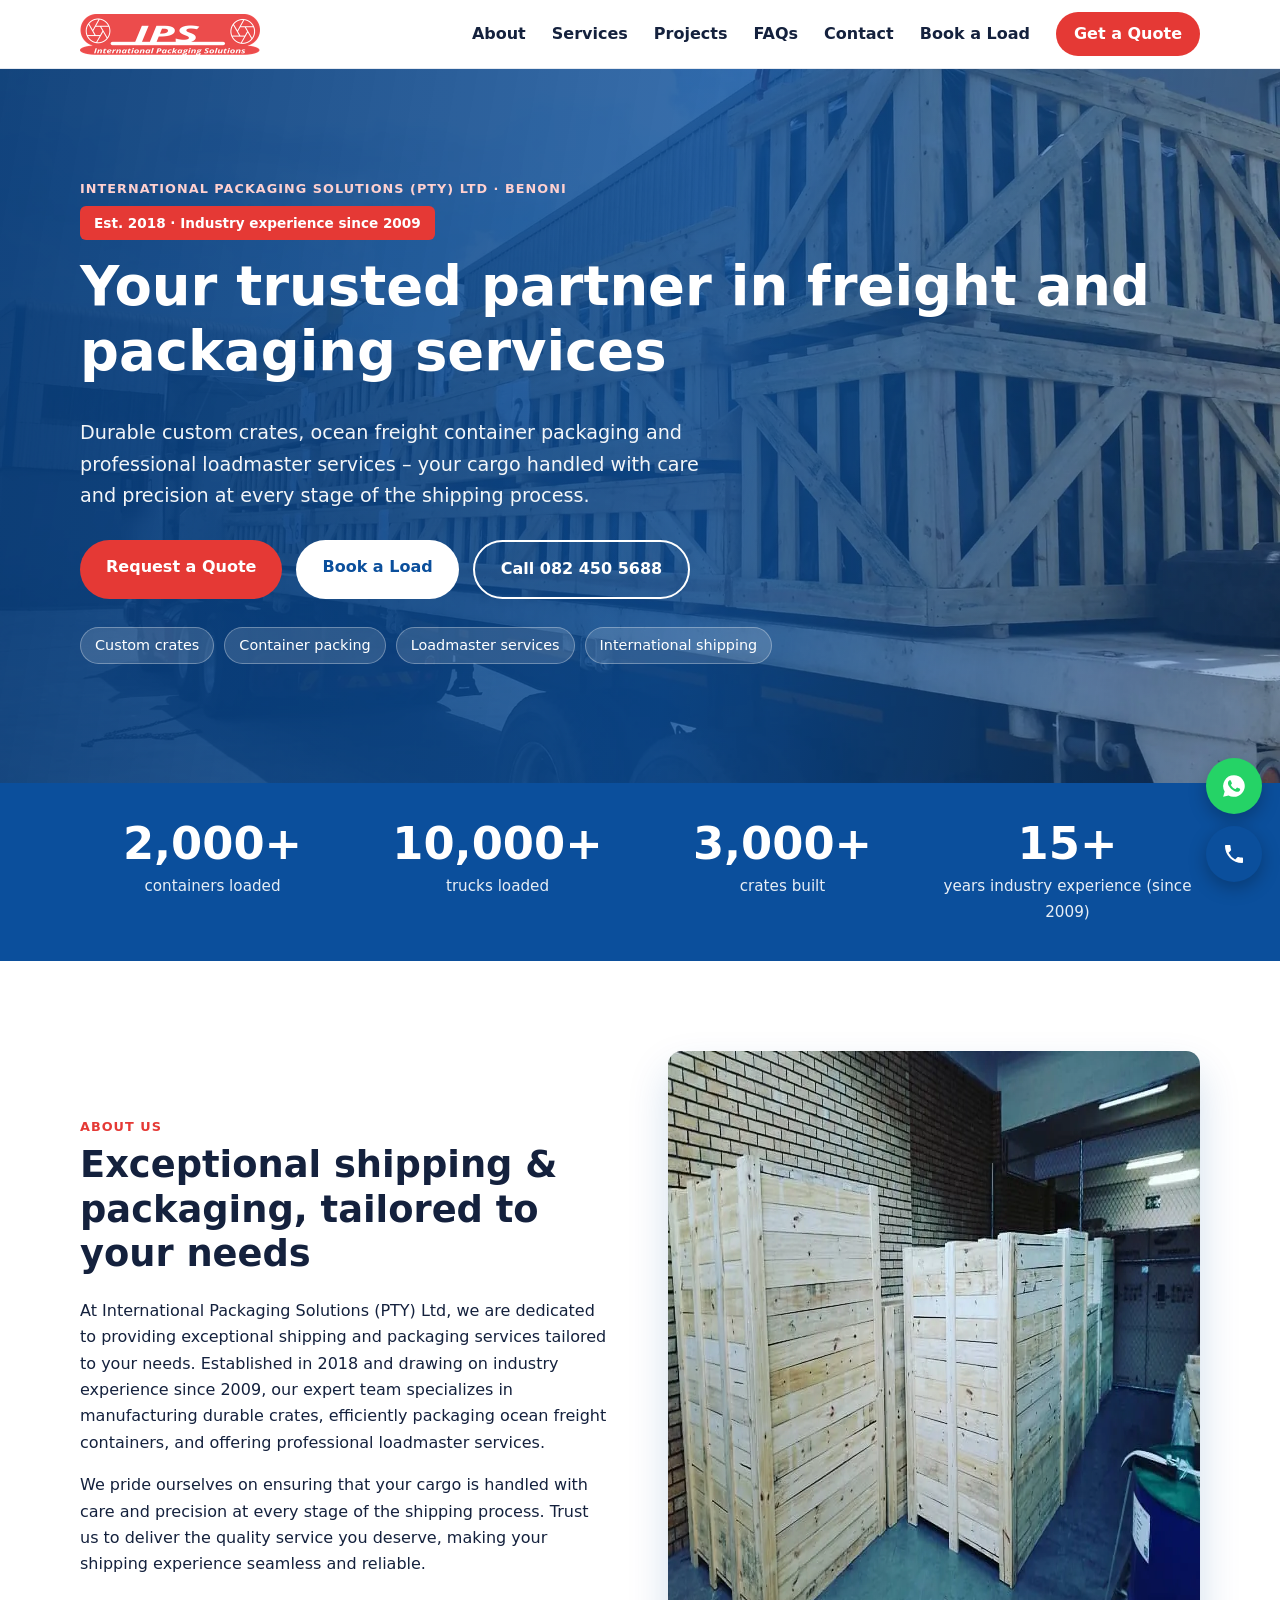
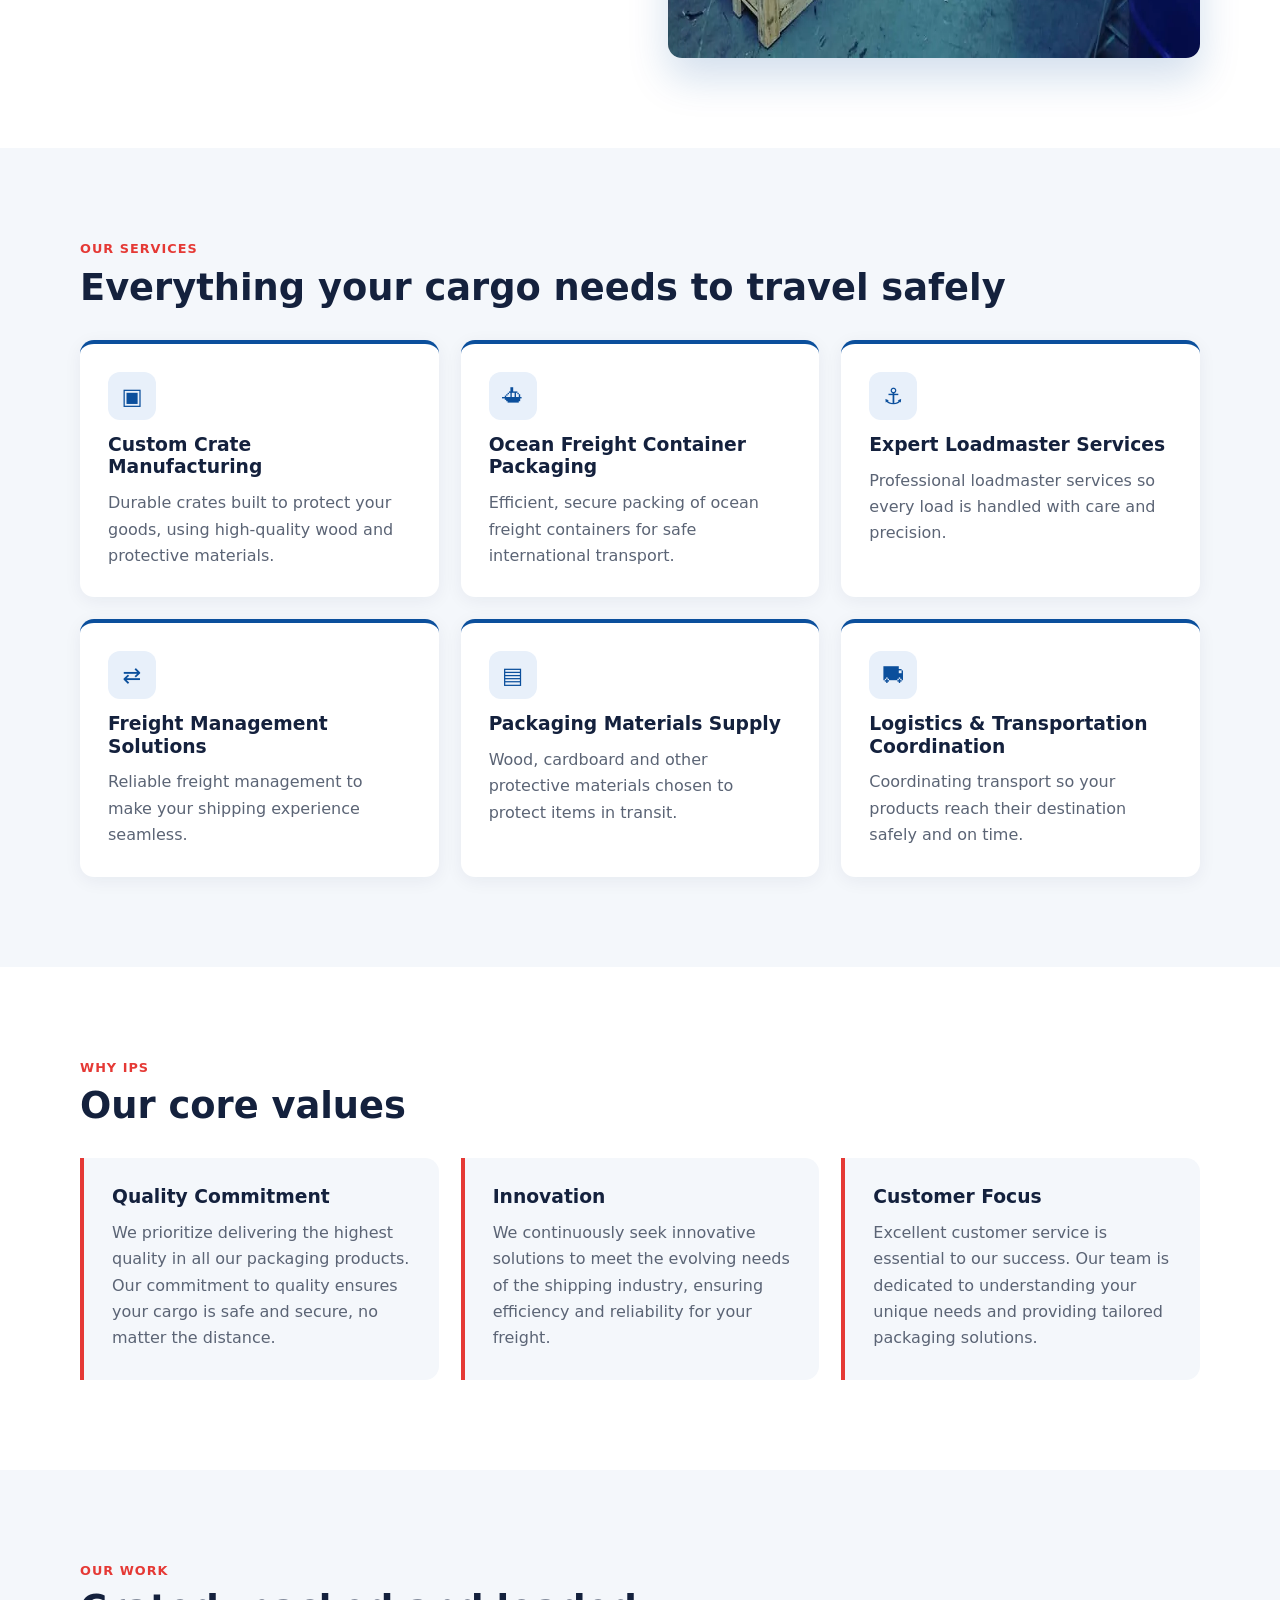
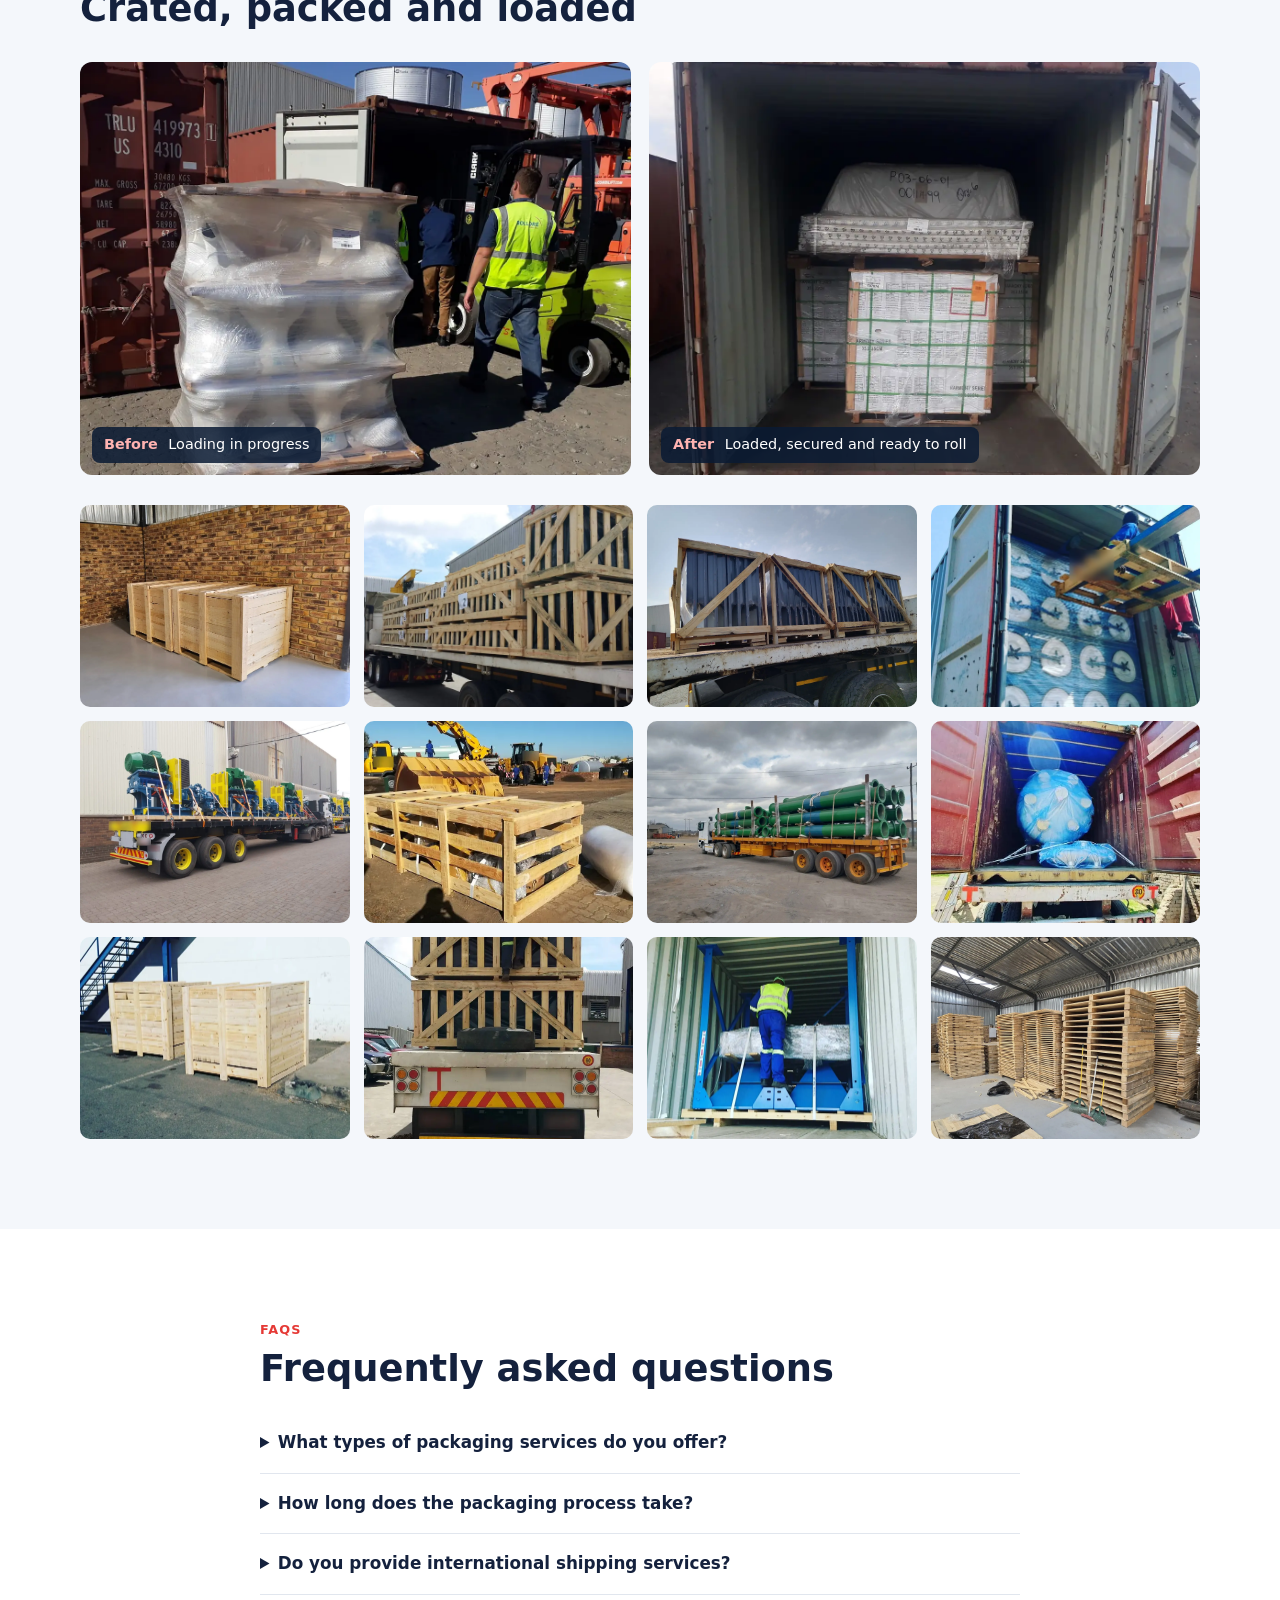
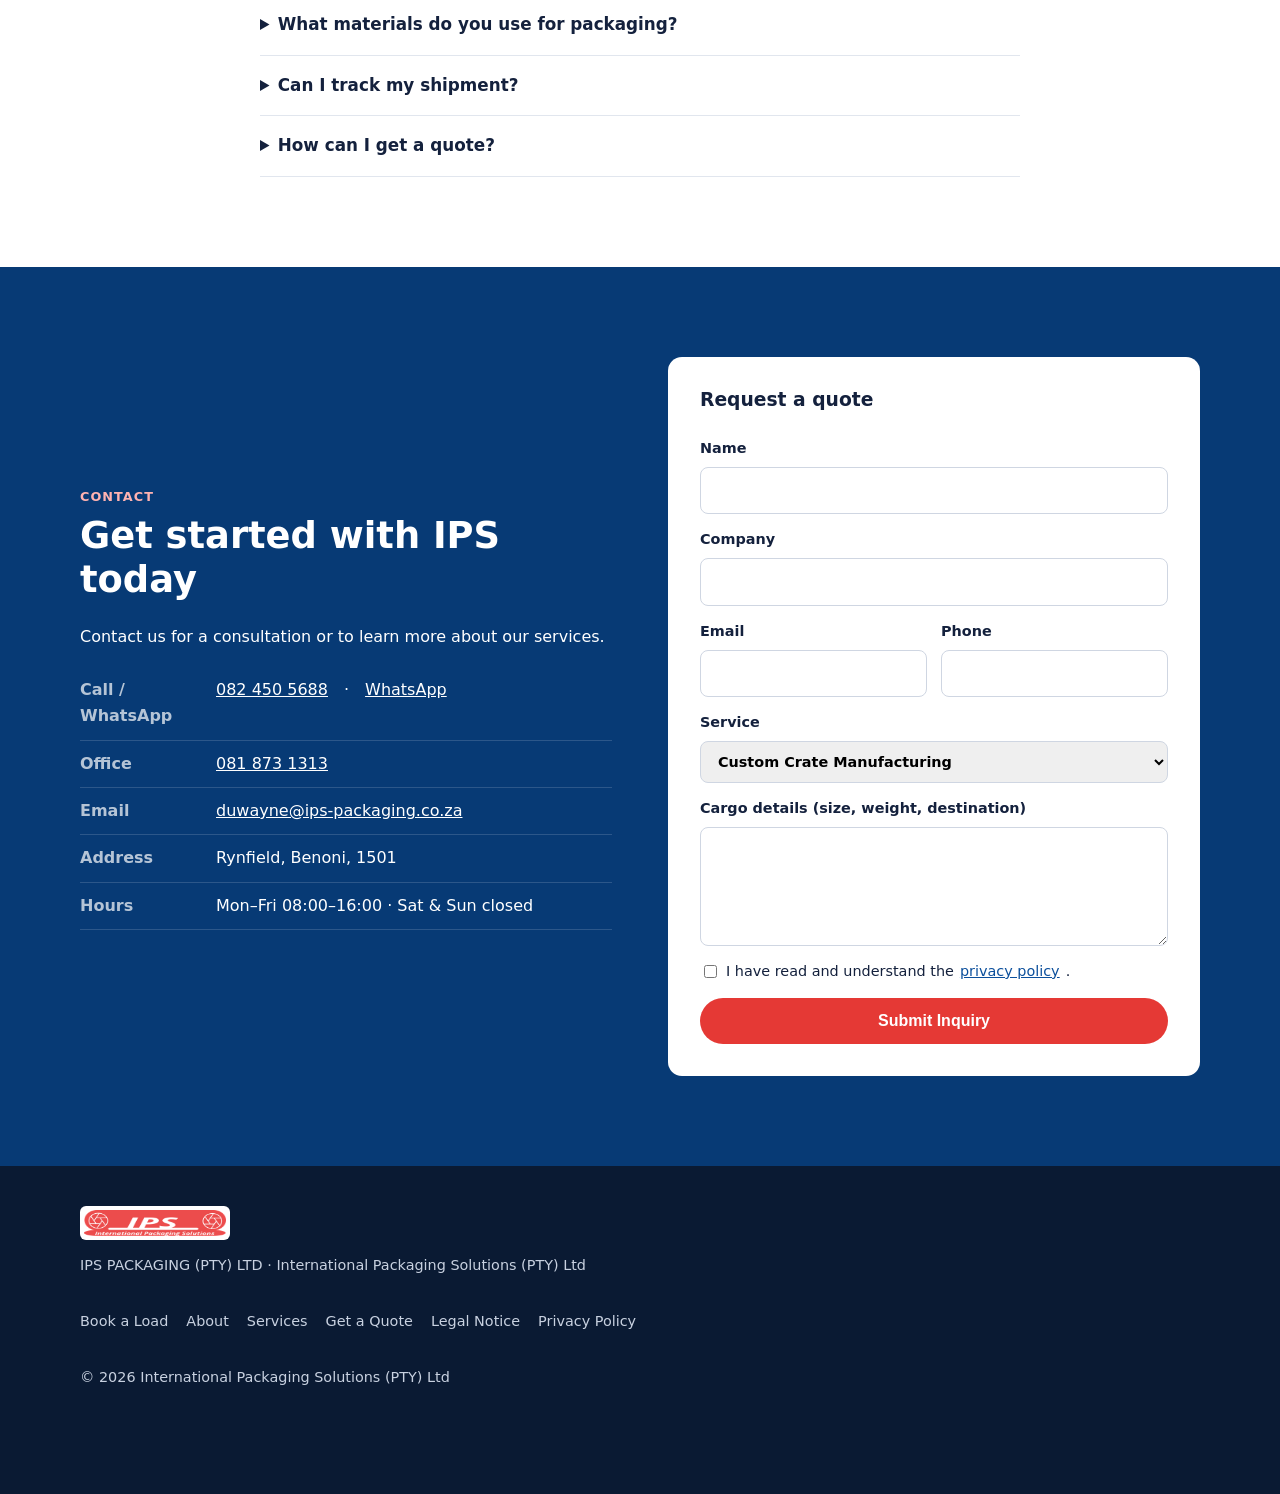
<file: index.html>
<!doctype html>
<html lang="en-ZA">
<head><meta name="robots" content="noindex,nofollow">
<meta charset="utf-8">
<meta name="viewport" content="width=device-width,initial-scale=1">
<title>IPS Packaging | Custom Crates, Container Packing &amp; Loadmaster Services – Benoni</title>
<meta name="description" content="International Packaging Solutions (PTY) Ltd, Rynfield, Benoni: custom crate manufacturing, ocean freight container packaging, expert loadmaster services, freight management and packaging materials supply.">
<link rel="canonical" href="https://www.ips-packaging.co.za/">
<meta property="og:title" content="IPS Packaging – International Packaging Solutions">
<meta property="og:description" content="Your trusted partner in freight and packaging services. Custom crates, container packing and loadmaster services.">
<meta property="og:image" content="https://www.ips-packaging.co.za/img/og-image.jpg">
<meta property="og:image:width" content="1200">
<meta property="og:image:height" content="630">
<meta property="og:type" content="website">
<meta name="theme-color" content="#0B4F9C">
<link rel="icon" href="img/favicon.ico" sizes="any">
<link rel="icon" type="image/png" sizes="32x32" href="img/favicon-32.png">
<link rel="apple-touch-icon" href="img/apple-touch-icon.png">
<link rel="stylesheet" href="styles.css">
<script type="application/ld+json">
{"@context":"https://schema.org","@type":"LocalBusiness","name":"International Packaging Solutions (PTY) Ltd","alternateName":"IPS Packaging","url":"https://www.ips-packaging.co.za","telephone":"+27824505688","foundingDate":"2018","email":"duwayne@ips-packaging.co.za","address":{"@type":"PostalAddress","addressLocality":"Rynfield, Benoni","postalCode":"1501","addressCountry":"ZA"},"openingHours":"Mo-Fr 08:00-16:00"}
</script>
</head>
<body>
<a class="skip" href="#main">Skip to main content</a>
<header class="nav" id="top">
  <div class="wrap nav-in">
    <a href="#top" class="brand"><img src="img/logo.png" alt="IPS – International Packaging Solutions" width="180" height="41"></a>
    <button class="burger" aria-label="Open menu" aria-expanded="false" aria-controls="menu"><span></span><span></span><span></span></button>
    <nav id="menu">
      <a href="#about">About</a><a href="#services">Services</a><a href="#projects">Projects</a><a href="#faq">FAQs</a><a href="#contact">Contact</a>
      <a href="booking.html">Book a Load</a>
      <a href="#quote" class="btn btn-sm">Get a Quote</a>
    </nav>
  </div>
</header>

<main id="main">
<section class="hero">
  <div class="wrap hero-in">
    <p class="eyebrow">International Packaging Solutions (PTY) Ltd · Benoni</p>
    <p class="badge">Est. 2018 · Industry experience since 2009</p>
    <h1>Your trusted partner in freight and packaging services</h1>
    <p class="lead">Durable custom crates, ocean freight container packaging and professional loadmaster services – your cargo handled with care and precision at every stage of the shipping process.</p>
    <div class="cta-row">
      <a href="#quote" class="btn">Request a Quote</a>
      <a href="booking.html" class="btn btn-white">Book a Load</a>
      <a href="tel:+27824505688" class="btn btn-ghost">Call 082 450 5688</a>
    </div>
    <ul class="chips"><li>Custom crates</li><li>Container packing</li><li>Loadmaster services</li><li>International shipping</li></ul>
  </div>
</section>

<section class="stats" aria-label="IPS in numbers: over 2,000 containers loaded, more than 10,000 trucks loaded, over 3,000 crates built, 15+ years industry experience since 2009">
  <div class="wrap stats-in">
    <div><strong><span class="count" data-to="2000">2,000</span>+</strong><span>containers loaded</span></div>
    <div><strong><span class="count" data-to="10000">10,000</span>+</strong><span>trucks loaded</span></div>
    <div><strong><span class="count" data-to="3000">3,000</span>+</strong><span>crates built</span></div>
    <div><strong><span class="count" data-to="15">15</span>+</strong><span>years industry experience (since 2009)</span></div>
  </div>
</section>

<section id="about" class="sec">
  <div class="wrap two">
    <div>
      <p class="eyebrow">About us</p>
      <h2>Exceptional shipping &amp; packaging, tailored to your needs</h2>
      <p>At International Packaging Solutions (PTY) Ltd, we are dedicated to providing exceptional shipping and packaging services tailored to your needs. Established in 2018 and drawing on industry experience since 2009, our expert team specializes in manufacturing durable crates, efficiently packaging ocean freight containers, and offering professional loadmaster services.</p>
      <p>We pride ourselves on ensuring that your cargo is handled with care and precision at every stage of the shipping process. Trust us to deliver the quality service you deserve, making your shipping experience seamless and reliable.</p>
      <!-- PLACEHOLDER: team size, certifications (e.g. ISPM 15) ONLY if real -->
    </div>
    <img class="rounded" src="img/fb-11.webp" alt="Finished IPS custom timber crates" loading="lazy" width="1080" height="607">
  </div>
</section>

<section id="services" class="sec alt">
  <div class="wrap">
    <p class="eyebrow">Our services</p>
    <h2>Everything your cargo needs to travel safely</h2>
    <div class="grid3">
      <article class="card"><span class="ic">▣</span><h3>Custom Crate Manufacturing</h3><p>Durable crates built to protect your goods, using high-quality wood and protective materials.</p></article>
      <article class="card"><span class="ic">⛴</span><h3>Ocean Freight Container Packaging</h3><p>Efficient, secure packing of ocean freight containers for safe international transport.</p></article>
      <article class="card"><span class="ic">⚓</span><h3>Expert Loadmaster Services</h3><p>Professional loadmaster services so every load is handled with care and precision.</p></article>
      <article class="card"><span class="ic">⇄</span><h3>Freight Management Solutions</h3><p>Reliable freight management to make your shipping experience seamless.</p></article>
      <article class="card"><span class="ic">▤</span><h3>Packaging Materials Supply</h3><p>Wood, cardboard and other protective materials chosen to protect items in transit.</p></article>
      <article class="card"><span class="ic">⛟</span><h3>Logistics &amp; Transportation Coordination</h3><p>Coordinating transport so your products reach their destination safely and on time.</p></article>
    </div>
    <!-- PLACEHOLDER: service descriptions condensed from site FAQ/about text; expand with real detail per service if available -->
  </div>
</section>

<section id="why" class="sec">
  <div class="wrap">
    <p class="eyebrow">Why IPS</p>
    <h2>Our core values</h2>
    <div class="grid3">
      <div class="value"><h3>Quality Commitment</h3><p>We prioritize delivering the highest quality in all our packaging products. Our commitment to quality ensures your cargo is safe and secure, no matter the distance.</p></div>
      <div class="value"><h3>Innovation</h3><p>We continuously seek innovative solutions to meet the evolving needs of the shipping industry, ensuring efficiency and reliability for your freight.</p></div>
      <div class="value"><h3>Customer Focus</h3><p>Excellent customer service is essential to our success. Our team is dedicated to understanding your unique needs and providing tailored packaging solutions.</p></div>
    </div>
    <!-- SLOT: ISPM 15 certification badge / registration number – add only once confirmed -->
  </div>
</section>

<section id="projects" class="sec alt">
  <div class="wrap">
    <p class="eyebrow">Our work</p>
    <h2>Crated, packed and loaded</h2>
    <div class="ba">
      <figure><img src="img/ad-container-07.webp" alt="Forklift loading wrapped cargo into a shipping container" loading="lazy"><figcaption><b>Before</b> Loading in progress</figcaption></figure>
      <figure><img src="img/ad-container-03.webp" alt="Crated cargo blocked and braced inside a container" loading="lazy"><figcaption><b>After</b> Loaded, secured and ready to roll</figcaption></figure>
    </div>
    <div class="gallery">
      <a href="img/fb-01.webp"><img src="img/fb-01.webp" alt="Finished custom timber crates in the IPS workshop" loading="lazy"></a>
      <a href="img/fb-18.webp"><img src="img/fb-18.webp" alt="Custom slatted crates loaded and strapped on a flatbed" loading="lazy"></a>
      <a href="img/ad-crates-01.webp"><img src="img/ad-crates-01.webp" alt="Timber A-frame crates holding steel panels on a flatbed" loading="lazy"></a>
      <a href="img/fb-14.webp"><img src="img/fb-14.webp" alt="Wrapped cargo being loaded into a shipping container" loading="lazy"></a>
      <a href="img/fb-04.webp"><img src="img/fb-04.webp" alt="Industrial pump sets lashed on a flatbed trailer" loading="lazy"></a>
      <a href="img/fb-15.webp"><img src="img/fb-15.webp" alt="Slatted export crate ready for packing in the yard" loading="lazy"></a>
      <a href="img/fb-05.webp"><img src="img/fb-05.webp" alt="Steel pipes stacked and strapped on a flatbed trailer" loading="lazy"></a>
      <a href="img/fb-07.webp"><img src="img/fb-07.webp" alt="Wrapped cargo secured inside an open container" loading="lazy"></a>
      <a href="img/fb-12.webp"><img src="img/fb-12.webp" alt="Finished timber crates ready for collection" loading="lazy"></a>
      <a href="img/fb-19.webp"><img src="img/fb-19.webp" alt="Crate being secured on the back of a truck" loading="lazy"></a>
      <a href="img/fb-13.webp"><img src="img/fb-13.webp" alt="Cargo braced on a frame inside a container" loading="lazy"></a>
      <a href="img/ad-workshop-01.webp"><img src="img/ad-workshop-01.webp" alt="Stacks of timber pallets and crate panels in the workshop" loading="lazy"></a>
    </div>
    <!-- SLOT: client logos ("Trusted by") – add only once clients have given written permission -->
    <!-- SLOT: testimonials – add real, attributed quotes only with permission -->
  </div>
</section>

<section id="faq" class="sec">
  <div class="wrap narrow">
    <p class="eyebrow">FAQs</p>
    <h2>Frequently asked questions</h2>
    <details><summary>What types of packaging services do you offer?</summary><p>We offer a variety of packaging services including custom crate manufacturing, ocean freight container packing, and expert loadmaster services to ensure safe and efficient transport of your goods.</p></details>
    <details><summary>How long does the packaging process take?</summary><p>The duration depends on the size and complexity of your shipment. Typically, we can complete standard packaging orders within a few days.</p></details>
    <details><summary>Do you provide international shipping services?</summary><p>Yes, we specialize in providing international shipping solutions, ensuring that your products reach their destination safely and on time.</p></details>
    <details><summary>What materials do you use for packaging?</summary><p>We use high-quality, durable materials specifically chosen to protect your items during transit, including wood, cardboard, and other protective materials.</p></details>
    <details><summary>Can I track my shipment?</summary><p>Absolutely! Once your shipment is dispatched, we provide tracking information so you can monitor its progress in real-time.</p></details>
    <details><summary>How can I get a quote?</summary><p>Use the quote form below, call us, or email <a href="mailto:duwayne@ips-packaging.co.za">duwayne@ips-packaging.co.za</a>.</p></details>
  </div>
</section>

<section id="contact" class="sec dark">
  <div class="wrap two">
    <div>
      <p class="eyebrow">Contact</p>
      <h2>Get started with IPS today</h2>
      <p>Contact us for a consultation or to learn more about our services.</p>
      <ul class="info">
        <li><b>Call / WhatsApp</b><a href="tel:+27824505688">082 450 5688</a> · <a href="https://wa.me/27824505688" target="_blank" rel="noopener">WhatsApp</a></li>
        <li><b>Office</b><a href="tel:+27818731313">081 873 1313</a></li>
        <li><b>Email</b><a href="mailto:duwayne@ips-packaging.co.za">duwayne@ips-packaging.co.za</a></li>
        <li><b>Address</b>Rynfield, Benoni, 1501</li>
        <li><b>Hours</b>Mon–Fri 08:00–16:00 · Sat &amp; Sun closed</li>
      </ul>
      
    </div>
    <form id="quote" class="form" action="send.php" method="post" data-mailto="duwayne@ips-packaging.co.za">
      <!-- Posts to send.php (PHP mail on Afrihost cPanel). main.js falls back to mailto if PHP is unavailable. -->
      <input type="text" name="website" class="hp" tabindex="-1" autocomplete="off" aria-hidden="true">
      <input type="hidden" name="ts" class="ts">
      <h3>Request a quote</h3>
      <label>Name<input name="name" required autocomplete="name"></label>
      <label>Company<input name="company" autocomplete="organization"></label>
      <div class="row"><label>Email<input type="email" name="email" required autocomplete="email"></label><label>Phone<input type="tel" name="phone" autocomplete="tel"></label></div>
      <label>Service<select name="service"><option>Custom Crate Manufacturing</option><option>Ocean Freight Container Packaging</option><option>Expert Loadmaster Services</option><option>Freight Management Solutions</option><option>Packaging Materials Supply</option><option>Logistics and Transportation Coordination</option><option>Other</option></select></label>
      <label>Cargo details (size, weight, destination)<textarea name="message" rows="4" required></textarea></label>
      <label class="chk"><input type="checkbox" name="consent" value="yes" required> I have read and understand the <a href="privacy.html">privacy policy</a>.</label>
      <button class="btn" type="submit">Submit Inquiry</button>
    </form>
  </div>
</section>
</main>

<footer class="foot">
  <div class="wrap foot-in">
    <div><img src="img/logo.png" alt="IPS" width="150" height="34"><p>IPS PACKAGING (PTY) LTD · International Packaging Solutions (PTY) Ltd</p></div>
    <nav><a href="booking.html">Book a Load</a><a href="#about">About</a><a href="#services">Services</a><a href="#quote">Get a Quote</a><a href="legal-notice.html">Legal Notice</a><a href="privacy.html">Privacy Policy</a></nav>
    <p class="copy">© <span id="yr">2026</span> International Packaging Solutions (PTY) Ltd</p>
  </div>
</footer>

<div class="float">
    <a class="fab wa" href="https://wa.me/27824505688" aria-label="WhatsApp us" target="_blank" rel="noopener"><svg viewBox="0 0 24 24" width="26" height="26" fill="#fff"><path d="M12 2a10 10 0 0 0-8.6 15.1L2 22l5-1.3A10 10 0 1 0 12 2zm5.3 14.1c-.2.6-1.3 1.2-1.8 1.2-.5.1-1 .1-3.3-.8-2.8-1.1-4.5-4-4.7-4.2-.1-.2-1.1-1.5-1.1-2.9s.7-2 1-2.3c.2-.3.5-.3.7-.3h.5c.2 0 .4 0 .6.5l.8 2c.1.2.1.4 0 .5l-.3.5-.4.4c-.1.1-.3.3-.1.6.2.3.8 1.3 1.6 2 1.1 1 2 1.3 2.3 1.4.3.1.5.1.6-.1l.9-1c.2-.3.4-.2.6-.1l1.9.9c.3.1.5.2.5.3.1.2.1.7-.1 1.4z"/></svg></a>
  <a class="fab call" href="tel:+27824505688" aria-label="Call us"><svg viewBox="0 0 24 24" width="24" height="24" fill="#fff"><path d="M6.6 10.8a15 15 0 0 0 6.6 6.6l2.2-2.2c.3-.3.7-.4 1-.2 1.1.4 2.3.6 3.6.6.6 0 1 .4 1 1V20c0 .6-.4 1-1 1A17 17 0 0 1 3 4c0-.6.4-1 1-1h3.5c.6 0 1 .4 1 1 0 1.3.2 2.5.6 3.6.1.3 0 .7-.2 1z"/></svg></a>
</div>
<script src="main.js" defer></script>
</body>
</html>
</file>
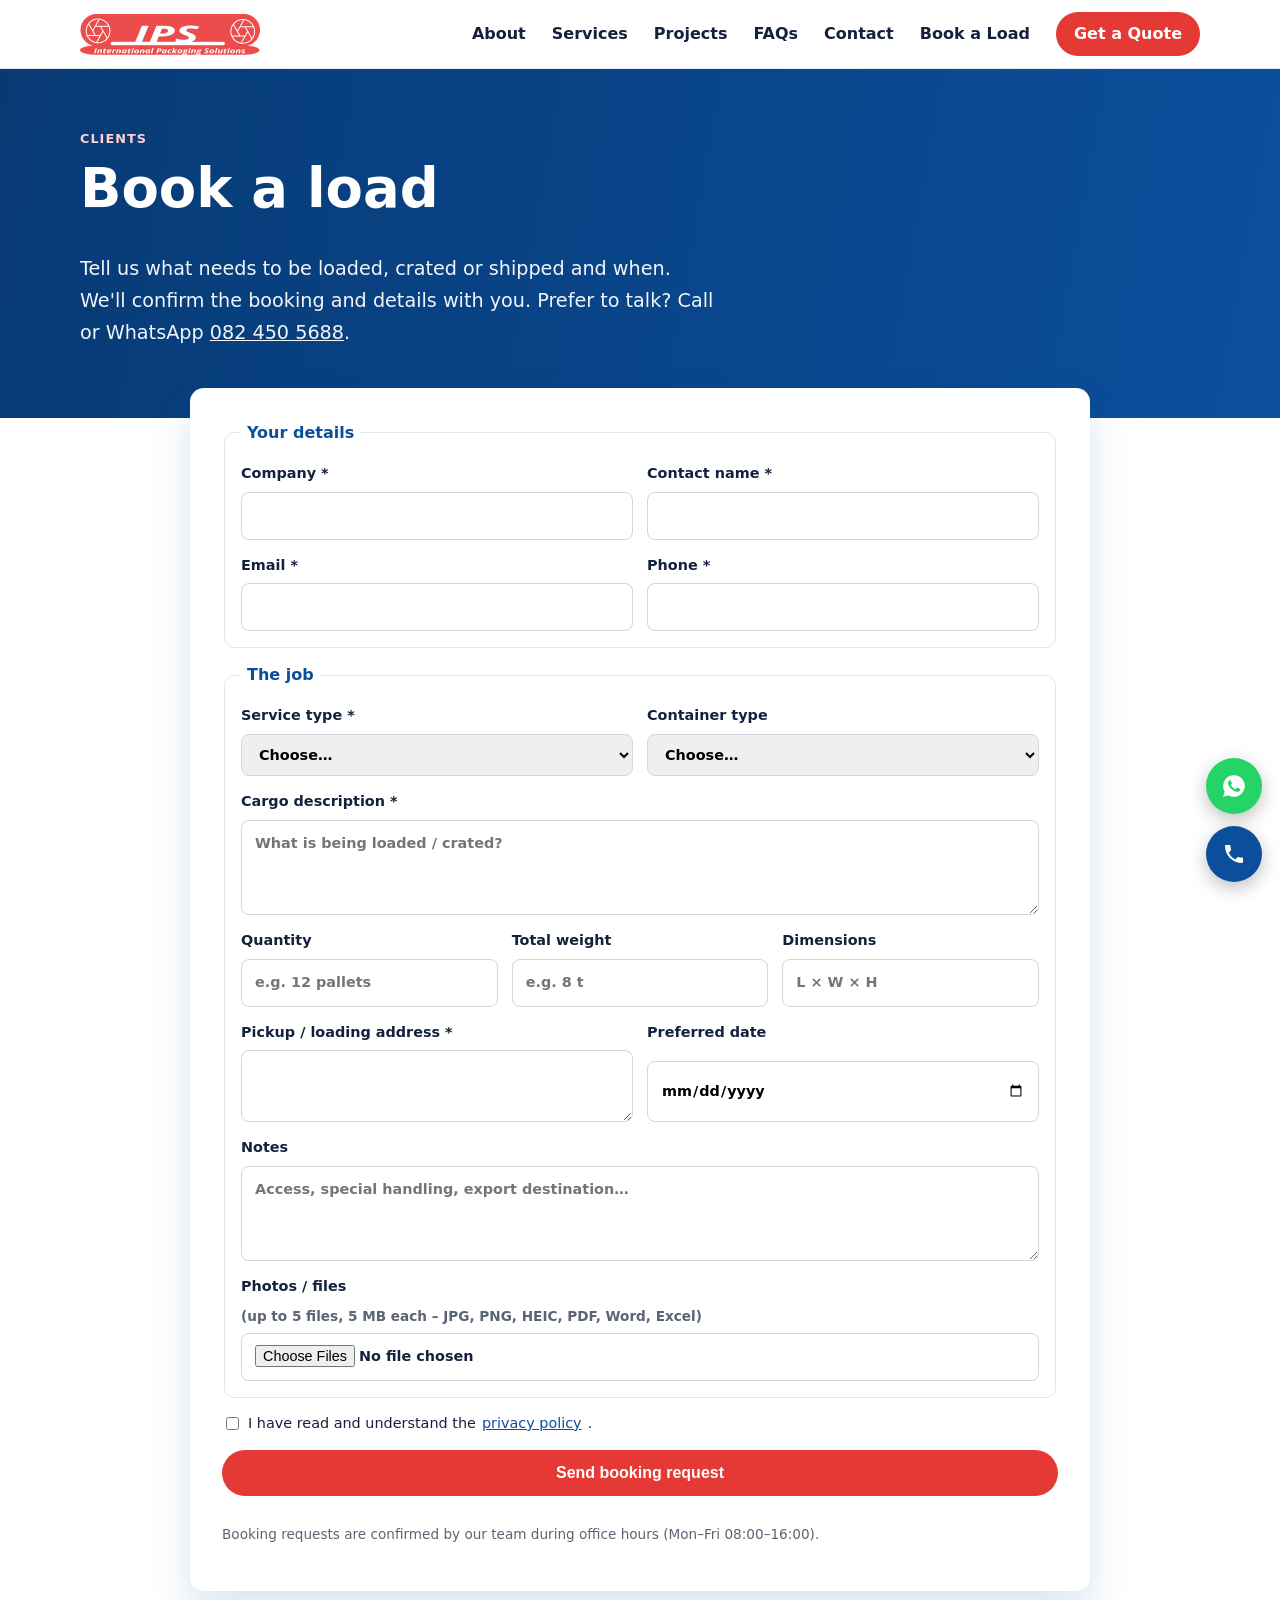
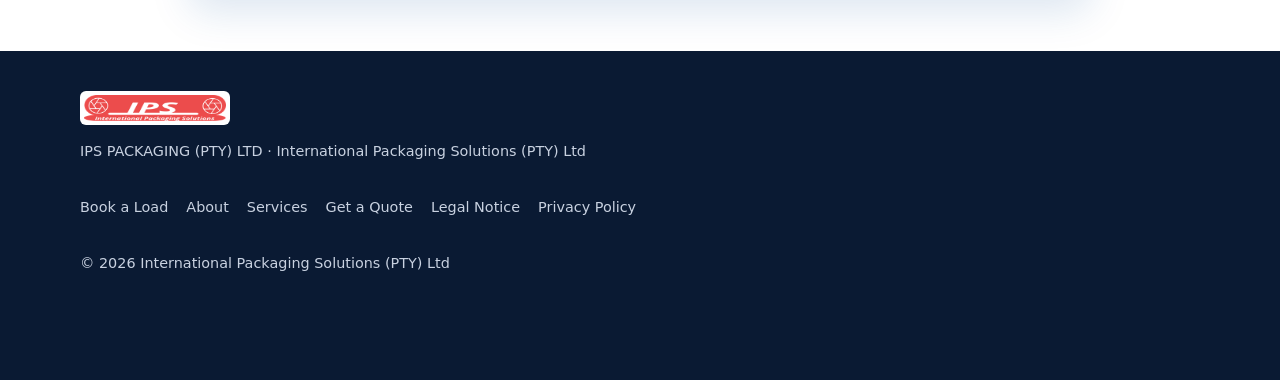
<file: booking.html>
<!doctype html>
<html lang="en-ZA">
<head><meta name="robots" content="noindex,nofollow">
<meta charset="utf-8">
<meta name="viewport" content="width=device-width,initial-scale=1">
<title>Book a Load | IPS Packaging – Container &amp; Truck Loading, Crating</title>
<meta name="description" content="Book container loading, truck loading, crating or freight with International Packaging Solutions, Benoni. Send cargo details and photos online.">
<link rel="canonical" href="https://www.ips-packaging.co.za/booking.html">
<meta property="og:title" content="IPS Packaging – International Packaging Solutions">
<meta property="og:description" content="Your trusted partner in freight and packaging services. Custom crates, container packing and loadmaster services.">
<meta property="og:image" content="https://www.ips-packaging.co.za/img/og-image.jpg">
<meta property="og:image:width" content="1200">
<meta property="og:image:height" content="630">
<meta property="og:type" content="website">
<meta name="theme-color" content="#0B4F9C">
<link rel="icon" href="img/favicon.ico" sizes="any">
<link rel="icon" type="image/png" sizes="32x32" href="img/favicon-32.png">
<link rel="apple-touch-icon" href="img/apple-touch-icon.png">
<link rel="stylesheet" href="styles.css">
</head>
<body>
<a class="skip" href="#main">Skip to main content</a>
<header class="nav" id="top">
  <div class="wrap nav-in">
    <a href="index.html" class="brand"><img src="img/logo.png" alt="IPS – International Packaging Solutions" width="180" height="41"></a>
    <button class="burger" aria-label="Open menu" aria-expanded="false" aria-controls="menu"><span></span><span></span><span></span></button>
    <nav id="menu">
      <a href="index.html#about">About</a><a href="index.html#services">Services</a><a href="index.html#projects">Projects</a><a href="index.html#faq">FAQs</a><a href="index.html#contact">Contact</a>
      <a href="booking.html">Book a Load</a>
      <a href="index.html#quote" class="btn btn-sm">Get a Quote</a>
    </nav>
  </div>
</header>

<main id="main">
<section class="page-hero"><div class="wrap"><p class="eyebrow" style="color:#ffd0cf">Clients</p><h1>Book a load</h1><p class="lead">Tell us what needs to be loaded, crated or shipped and when. We'll confirm the booking and details with you. Prefer to talk? Call or WhatsApp <a href="tel:+27824505688" style="color:#fff">082 450 5688</a>.</p></div></section>
<div class="wrap">
<form id="booking" class="form bk" action="book.php" method="post" enctype="multipart/form-data" data-mailto="duwayne@ips-packaging.co.za">
  <!-- Posts to book.php (PHP mail with attachments on Afrihost cPanel). main.js falls back to mailto if PHP is unavailable (attachments then need to be added manually). -->
  <input type="text" name="website" class="hp" tabindex="-1" autocomplete="off" aria-hidden="true">
  <input type="hidden" name="ts" class="ts">
  <fieldset><legend>Your details</legend>
    <div class="row"><label>Company *<input name="company" required autocomplete="organization"></label><label>Contact name *<input name="contact" required autocomplete="name"></label></div>
    <div class="row"><label>Email *<input type="email" name="email" required autocomplete="email"></label><label>Phone *<input type="tel" name="phone" required autocomplete="tel"></label></div>
  </fieldset>
  <fieldset><legend>The job</legend>
    <div class="row"><label>Service type *<select name="service" required><option value="">Choose…</option><option>Container loading</option><option>Truck loading</option><option>Crating</option><option>Freight</option></select></label>
    <label>Container type<select name="container"><option value="">Choose…</option><option>20ft</option><option>40ft</option><option>40ft High Cube</option><option>Flat rack</option><option>Other</option><option>Not applicable</option></select></label></div>
    <label>Cargo description *<textarea name="cargo" rows="3" required placeholder="What is being loaded / crated?"></textarea></label>
    <div class="row3"><label>Quantity<input name="quantity" placeholder="e.g. 12 pallets"></label><label>Total weight<input name="weight" placeholder="e.g. 8 t"></label><label>Dimensions<input name="dimensions" placeholder="L × W × H"></label></div>
    <div class="row"><label>Pickup / loading address *<textarea name="address" rows="2" required></textarea></label><label>Preferred date<input type="date" name="date"></label></div>
    <label>Notes<textarea name="notes" rows="3" placeholder="Access, special handling, export destination…"></textarea></label>
    <label>Photos / files <span class="note">(up to 5 files, 5 MB each – JPG, PNG, HEIC, PDF, Word, Excel)</span><input type="file" name="attachments[]" multiple accept="image/*,.heic,.pdf,.doc,.docx,.xls,.xlsx"></label>
  </fieldset>
  <label class="chk"><input type="checkbox" name="consent" value="yes" required> I have read and understand the <a href="privacy.html">privacy policy</a>.</label>
  <button class="btn" type="submit">Send booking request</button>
  <p class="note">Booking requests are confirmed by our team during office hours (Mon–Fri 08:00–16:00).</p>
</form>
</div>
</main>

<footer class="foot">
  <div class="wrap foot-in">
    <div><img src="img/logo.png" alt="IPS" width="150" height="34"><p>IPS PACKAGING (PTY) LTD · International Packaging Solutions (PTY) Ltd</p></div>
    <nav><a href="booking.html">Book a Load</a><a href="index.html#about">About</a><a href="index.html#services">Services</a><a href="index.html#quote">Get a Quote</a><a href="legal-notice.html">Legal Notice</a><a href="privacy.html">Privacy Policy</a></nav>
    <p class="copy">© <span id="yr">2026</span> International Packaging Solutions (PTY) Ltd</p>
  </div>
</footer>

<div class="float">
    <a class="fab wa" href="https://wa.me/27824505688" aria-label="WhatsApp us" target="_blank" rel="noopener"><svg viewBox="0 0 24 24" width="26" height="26" fill="#fff"><path d="M12 2a10 10 0 0 0-8.6 15.1L2 22l5-1.3A10 10 0 1 0 12 2zm5.3 14.1c-.2.6-1.3 1.2-1.8 1.2-.5.1-1 .1-3.3-.8-2.8-1.1-4.5-4-4.7-4.2-.1-.2-1.1-1.5-1.1-2.9s.7-2 1-2.3c.2-.3.5-.3.7-.3h.5c.2 0 .4 0 .6.5l.8 2c.1.2.1.4 0 .5l-.3.5-.4.4c-.1.1-.3.3-.1.6.2.3.8 1.3 1.6 2 1.1 1 2 1.3 2.3 1.4.3.1.5.1.6-.1l.9-1c.2-.3.4-.2.6-.1l1.9.9c.3.1.5.2.5.3.1.2.1.7-.1 1.4z"/></svg></a>
  <a class="fab call" href="tel:+27824505688" aria-label="Call us"><svg viewBox="0 0 24 24" width="24" height="24" fill="#fff"><path d="M6.6 10.8a15 15 0 0 0 6.6 6.6l2.2-2.2c.3-.3.7-.4 1-.2 1.1.4 2.3.6 3.6.6.6 0 1 .4 1 1V20c0 .6-.4 1-1 1A17 17 0 0 1 3 4c0-.6.4-1 1-1h3.5c.6 0 1 .4 1 1 0 1.3.2 2.5.6 3.6.1.3 0 .7-.2 1z"/></svg></a>
</div>
<script src="main.js" defer></script>
</body>
</html>
</file>
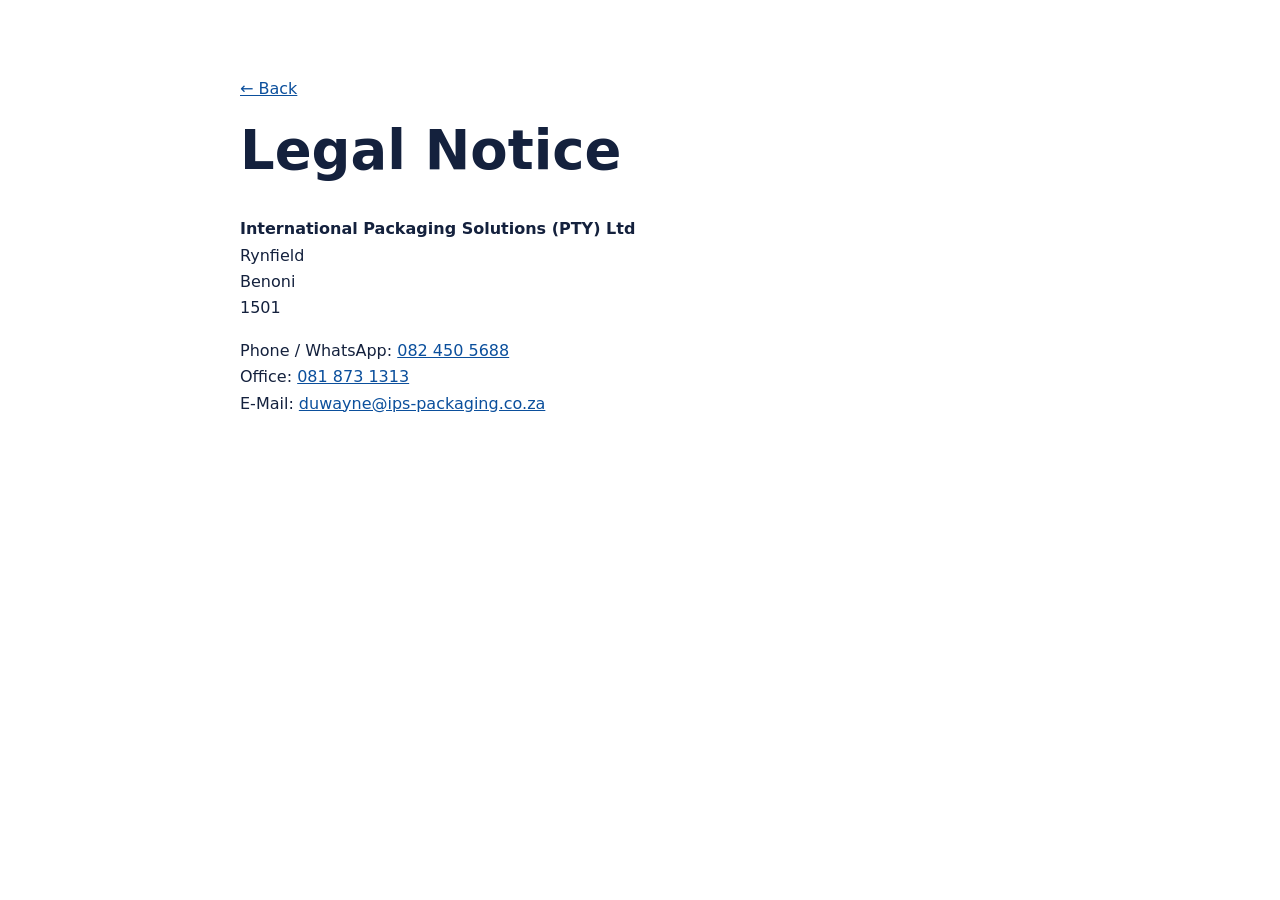
<file: legal-notice.html>
<!doctype html><html lang="en-ZA"><head><meta charset="utf-8"><meta name="viewport" content="width=device-width,initial-scale=1"><title>Legal Notice | IPS Packaging</title><meta name="robots" content="noindex,nofollow"><link rel="stylesheet" href="styles.css"></head><body>
<main class="wrap narrow legal"><p><a href="index.html">← Back</a></p><h1>Legal Notice</h1><p><b>International Packaging Solutions (PTY) Ltd</b><br>Rynfield<br>Benoni<br>1501</p><p>Phone / WhatsApp: <a href="tel:+27824505688">082 450 5688</a><br>Office: <a href="tel:+27818731313">081 873 1313</a><br>E-Mail: <a href="mailto:duwayne@ips-packaging.co.za">duwayne@ips-packaging.co.za</a></p>
<!-- PLACEHOLDER: company registration number, VAT number, directors (CIPC) if desired --></main></body></html>
</file>
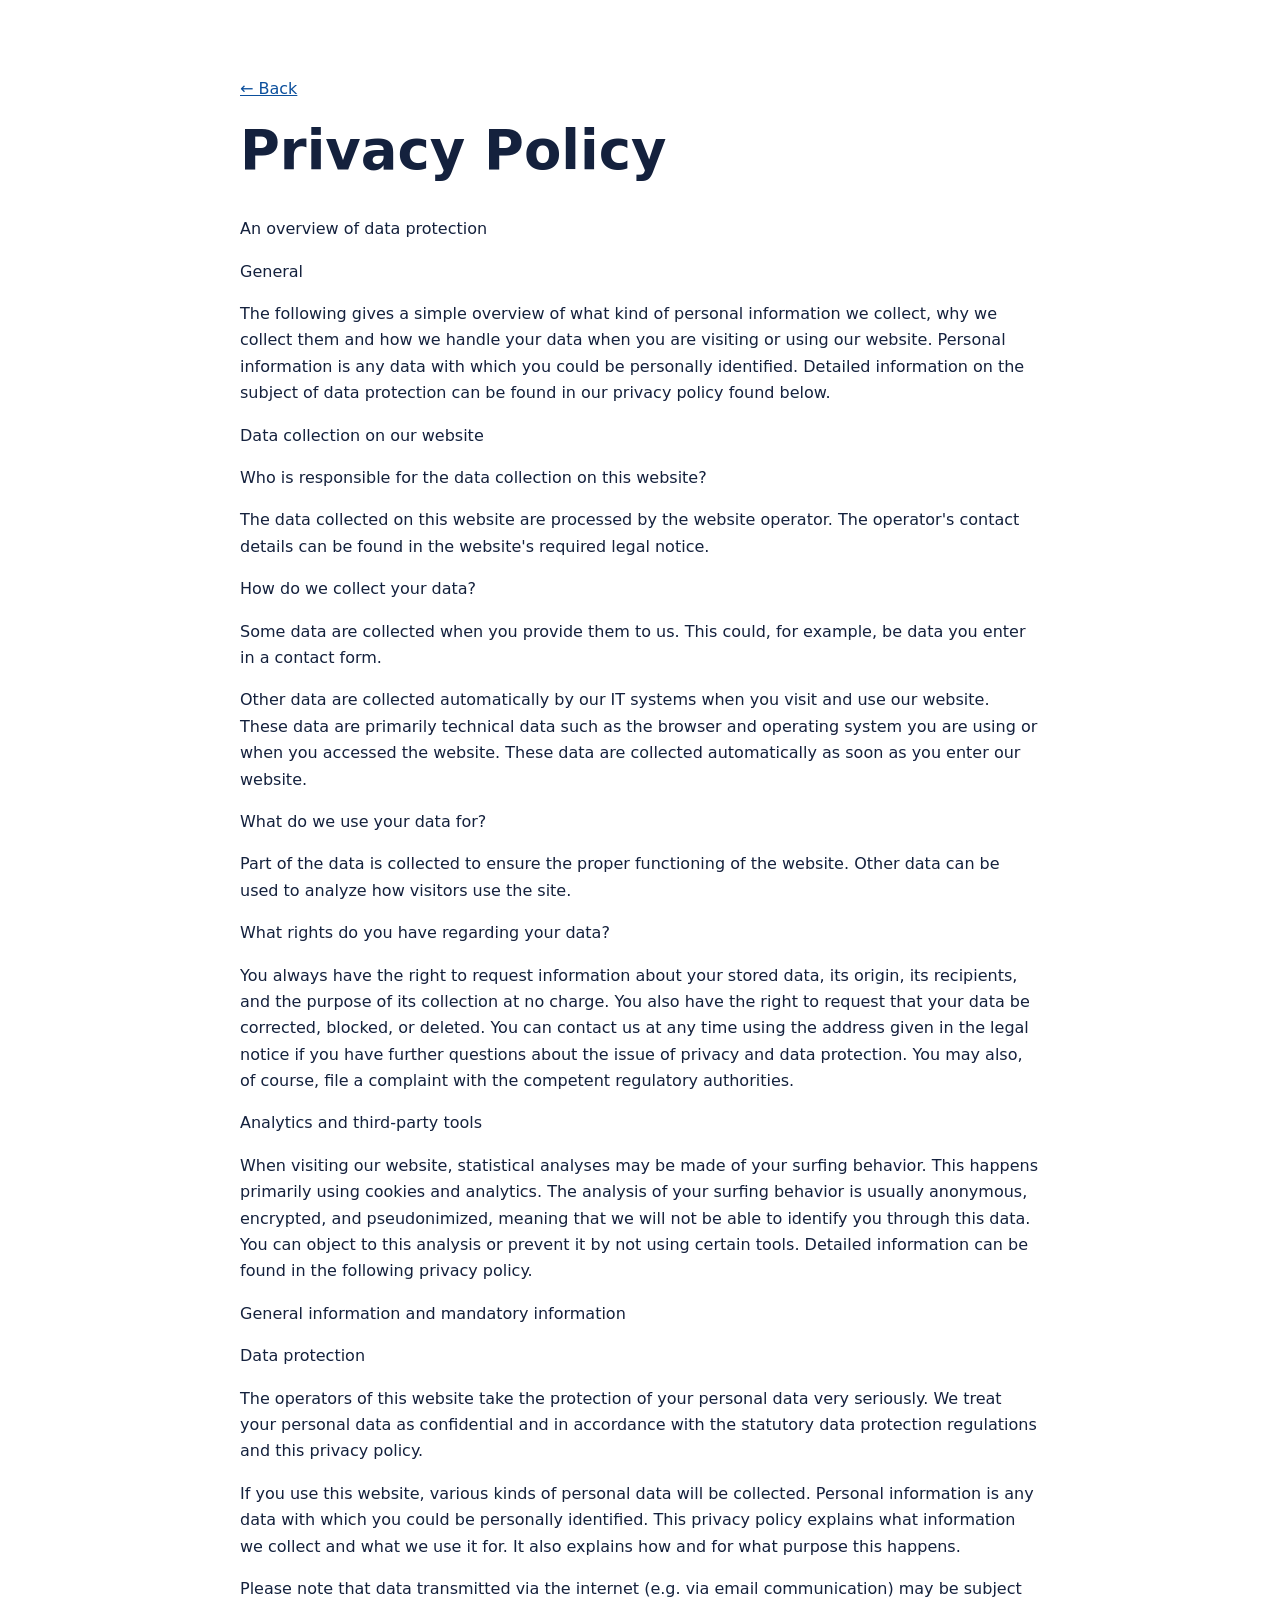
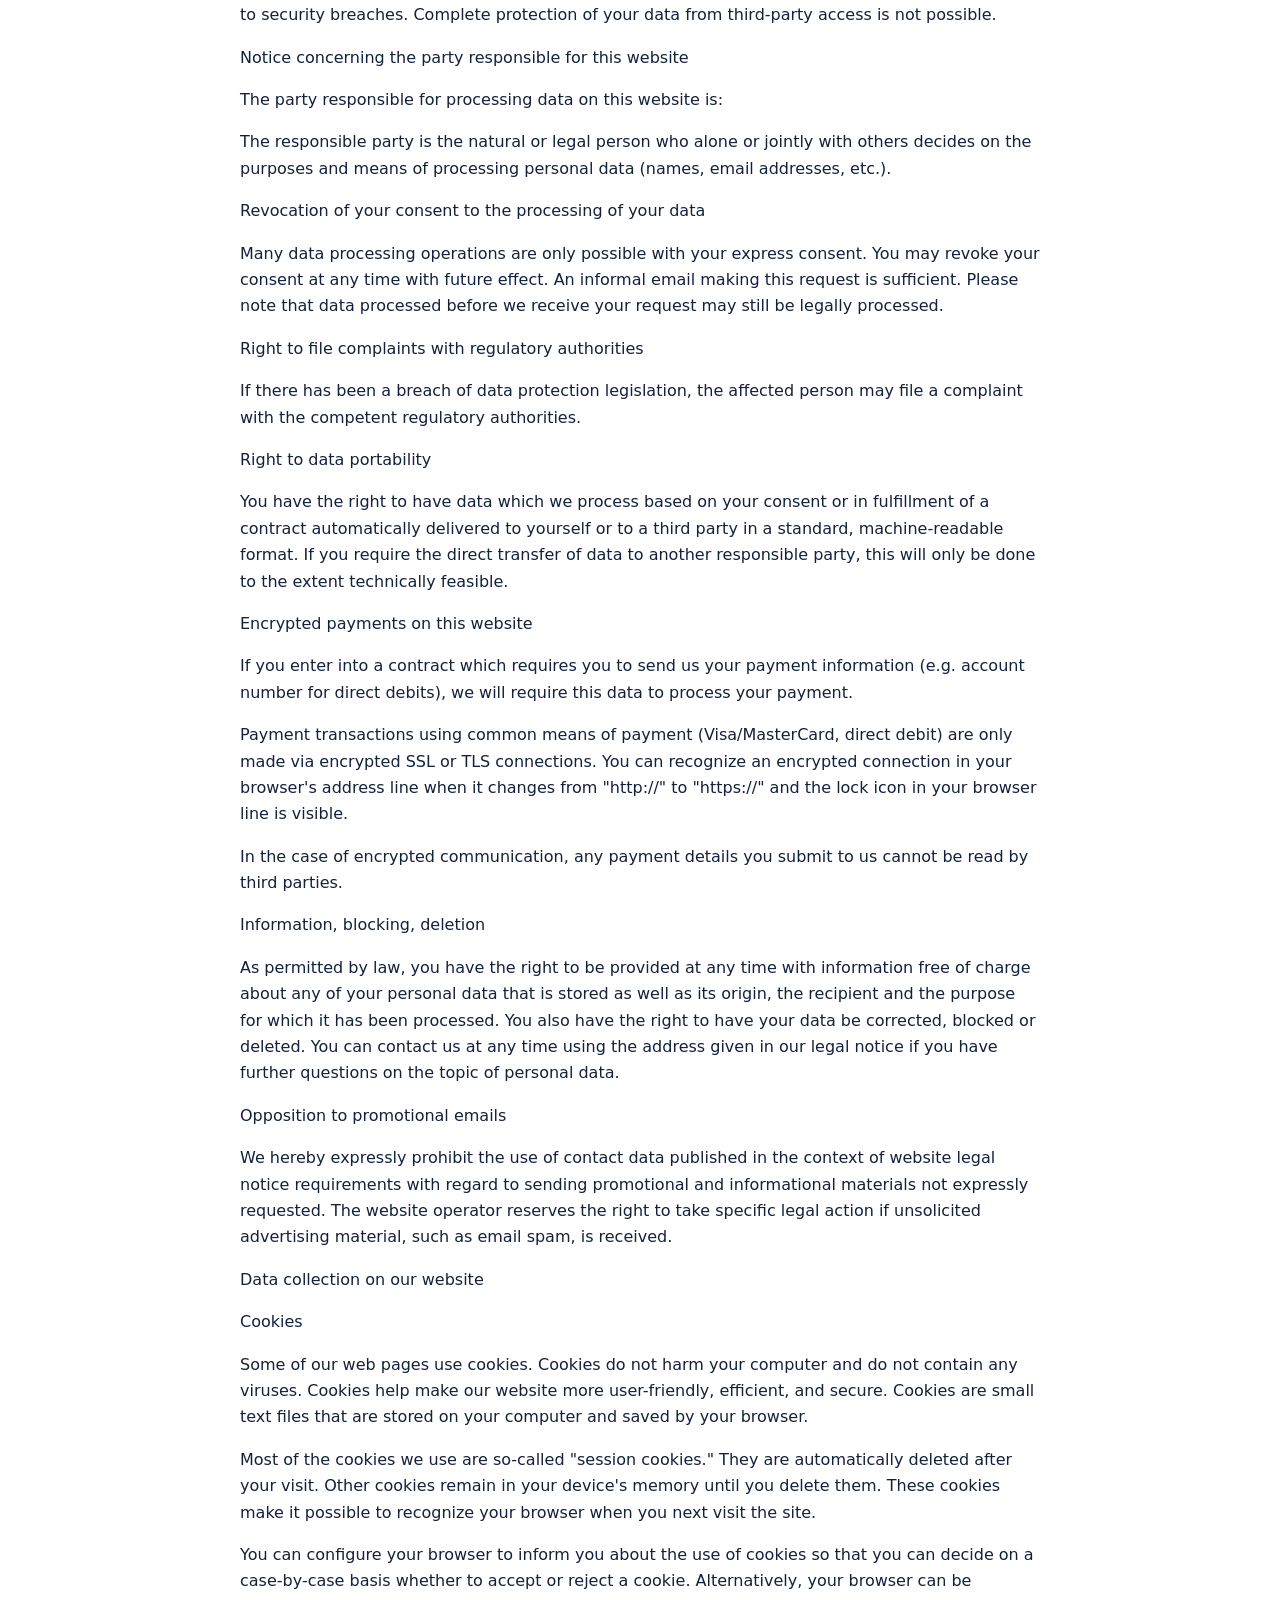
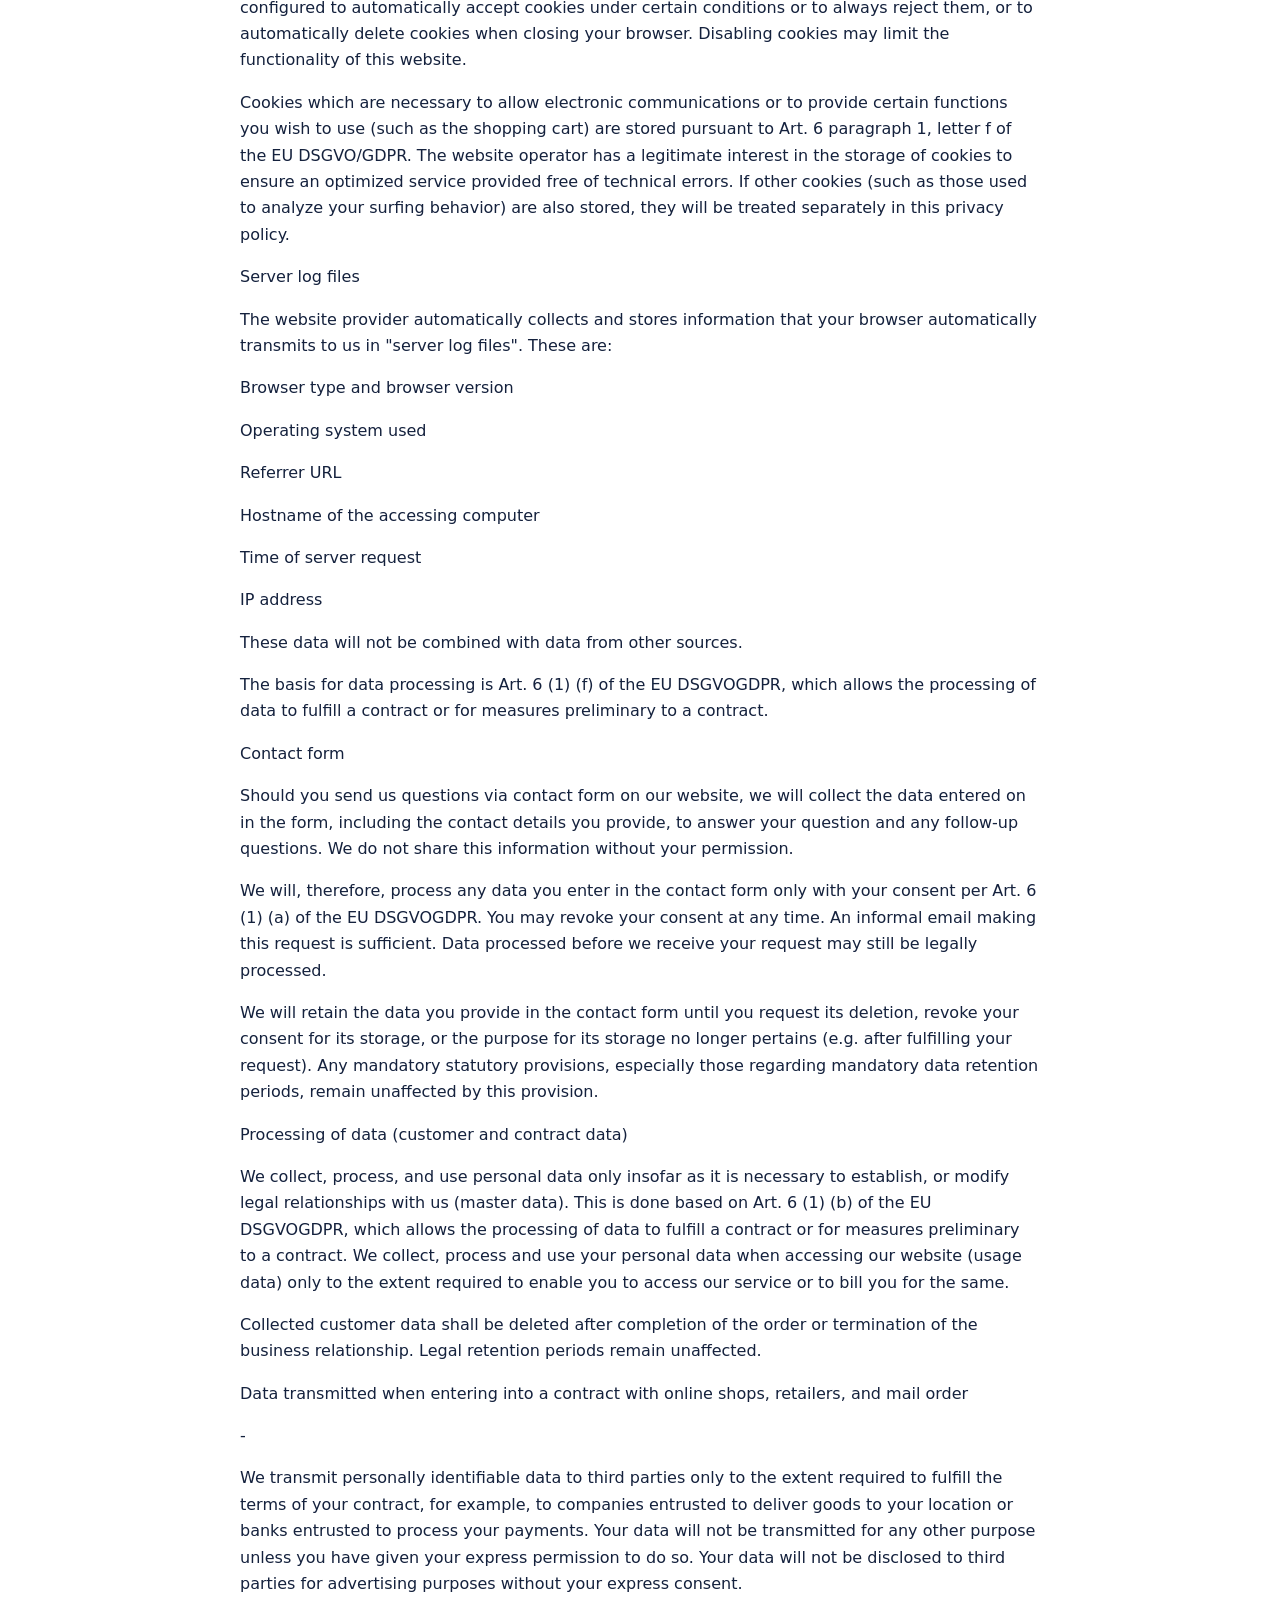
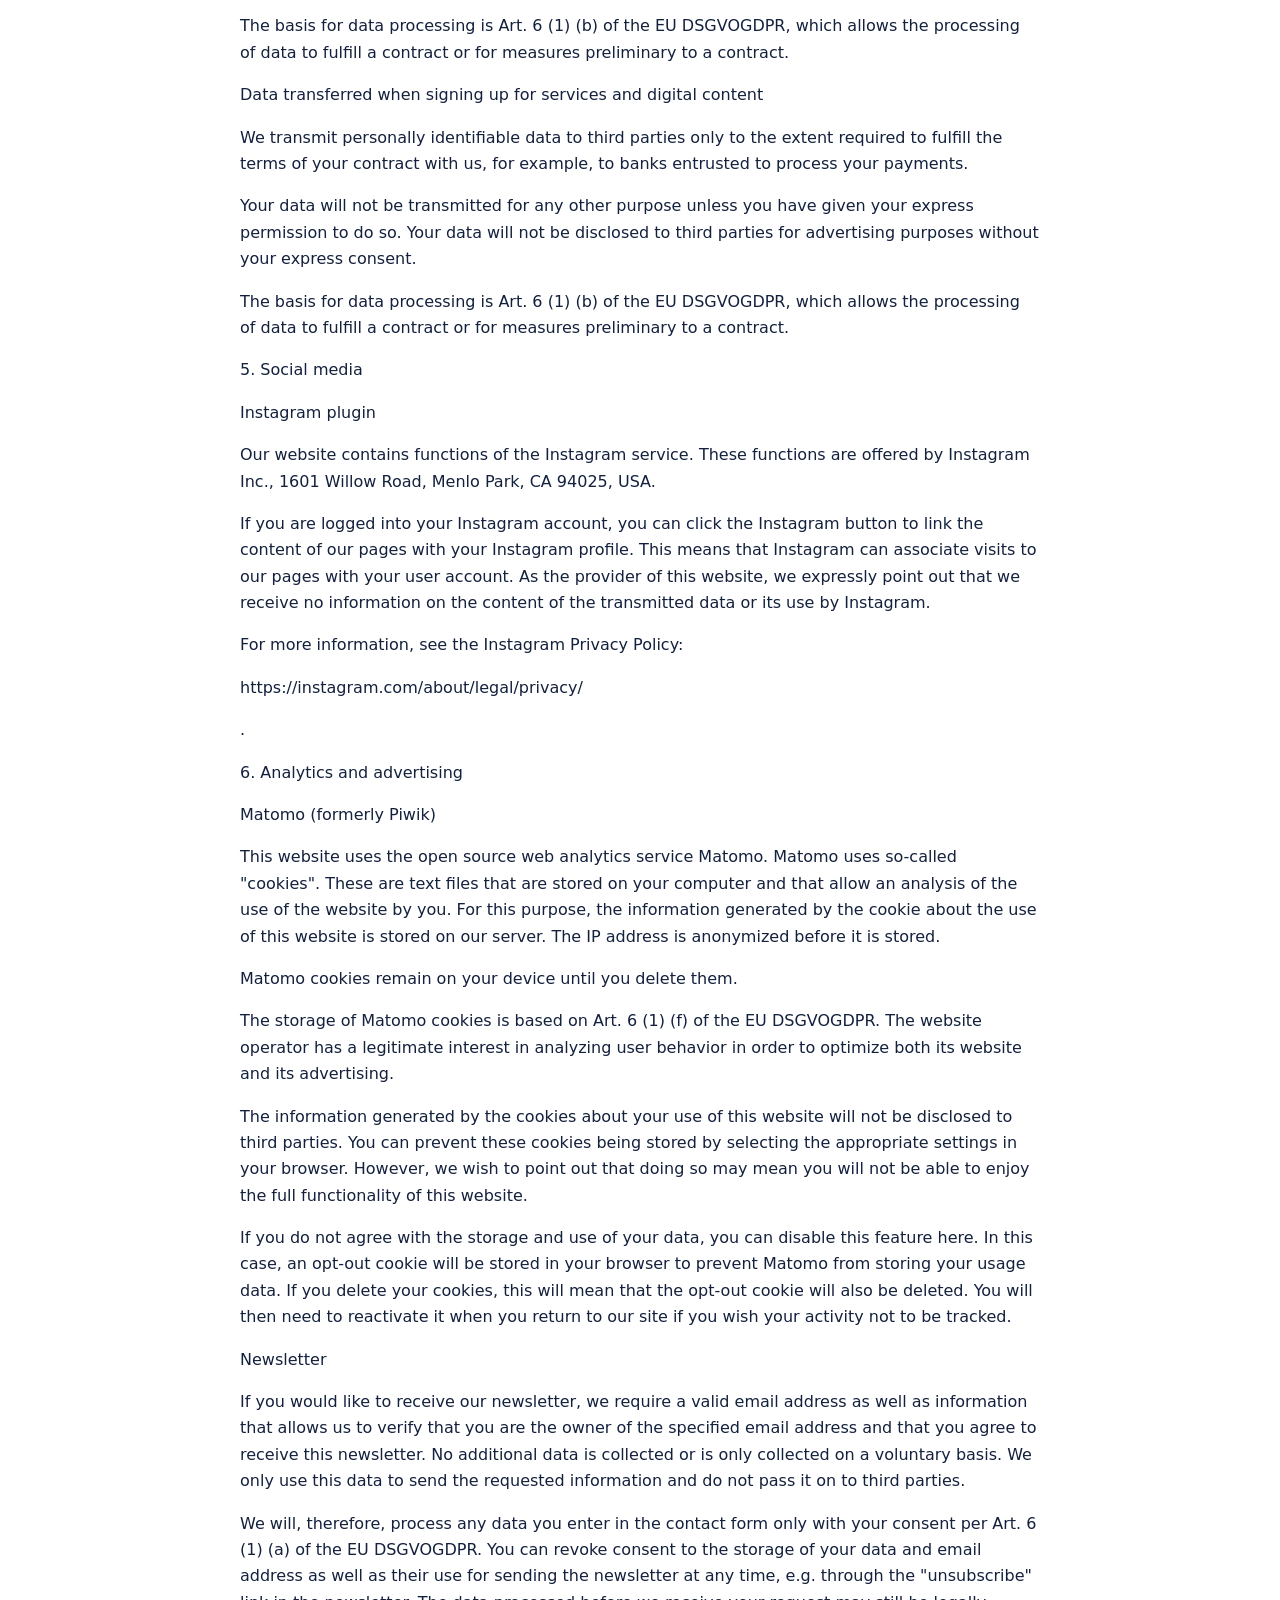
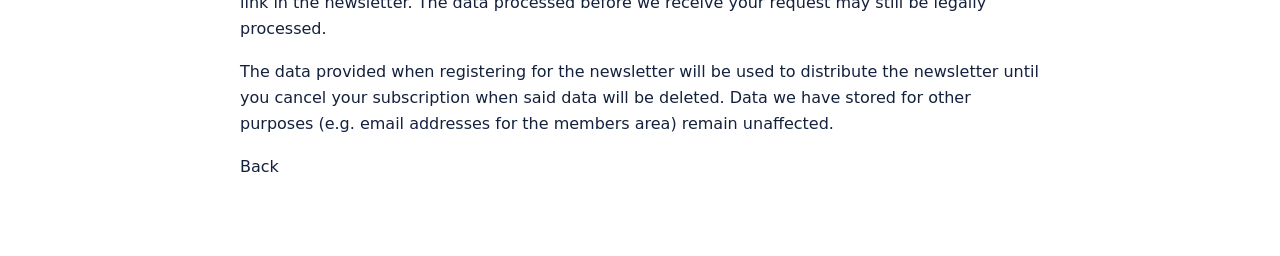
<file: privacy.html>
<!doctype html><html lang="en-ZA"><head><meta charset="utf-8"><meta name="viewport" content="width=device-width,initial-scale=1"><title>Privacy Policy | IPS Packaging</title><meta name="robots" content="noindex,nofollow"><link rel="stylesheet" href="styles.css"></head><body><main class="wrap narrow legal"><p><a href="index.html">← Back</a></p><h1>Privacy Policy</h1>
<!-- Text copied verbatim from current site; review for POPIA compliance (current text is a generic builder template) -->
<p>An overview of data protection</p>
<p>General</p>
<p>The following gives a simple overview of what kind of personal information we collect, why we collect them and how we handle your data when you are visiting or using our website. Personal information is any data with which you could be personally identified. Detailed information on the subject of data protection can be found in our privacy policy found below.</p>
<p>Data collection on our website</p>
<p>Who is responsible for the data collection on this website?</p>
<p>The data collected on this website are processed by the website operator. The operator&#x27;s contact details can be found in the website&#x27;s required legal notice.</p>
<p>How do we collect your data?</p>
<p>Some data are collected when you provide them to us. This could, for example, be data you enter in a contact form.</p>
<p>Other data are collected automatically by our IT systems when you visit and use our website. These data are primarily technical data such as the browser and operating system you are using or when you accessed the website. These data are collected automatically as soon as you enter our website.</p>
<p>What do we use your data for?</p>
<p>Part of the data is collected to ensure the proper functioning of the website. Other data can be used to analyze how visitors use the site.</p>
<p>What rights do you have regarding your data?</p>
<p>You always have the right to request information about your stored data, its origin, its recipients, and the purpose of its collection at no charge. You also have the right to request that your data be corrected, blocked, or deleted. You can contact us at any time using the address given in the legal notice if you have further questions about the issue of privacy and data protection. You may also, of course, file a complaint with the competent regulatory authorities.</p>
<p>Analytics and third-party tools</p>
<p>When visiting our website, statistical analyses may be made of your surfing behavior. This happens primarily using cookies and analytics. The analysis of your surfing behavior is usually anonymous, encrypted, and pseudonimized, meaning that we will not be able to identify you through this data. You can object to this analysis or prevent it by not using certain tools. Detailed information can be found in the following privacy policy.</p>
<p>General information and mandatory information</p>
<p>Data protection</p>
<p>The operators of this website take the protection of your personal data very seriously. We treat your personal data as confidential and in accordance with the statutory data protection regulations and this privacy policy.</p>
<p>If you use this website, various kinds of personal data will be collected. Personal information is any data with which you could be personally identified. This privacy policy explains what information we collect and what we use it for. It also explains how and for what purpose this happens.</p>
<p>Please note that data transmitted via the internet (e.g. via email communication) may be subject to security breaches. Complete protection of your data from third-party access is not possible.</p>
<p>Notice concerning the party responsible for this website</p>
<p>The party responsible for processing data on this website is:</p>
<p>The responsible party is the natural or legal person who alone or jointly with others decides on the purposes and means of processing personal data (names, email addresses, etc.).</p>
<p>Revocation of your consent to the processing of your data</p>
<p>Many data processing operations are only possible with your express consent. You may revoke your consent at any time with future effect. An informal email making this request is sufficient. Please note that data processed before we receive your request may still be legally processed.</p>
<p>Right to file complaints with regulatory authorities</p>
<p>If there has been a breach of data protection legislation, the affected person may file a complaint with the competent regulatory authorities.</p>
<p>Right to data portability</p>
<p>You have the right to have data which we process based on your consent or in fulfillment of a contract automatically delivered to yourself or to a third party in a standard, machine-readable format. If you require the direct transfer of data to another responsible party, this will only be done to the extent technically feasible.</p>
<p>Encrypted payments on this website</p>
<p>If you enter into a contract which requires you to send us your payment information (e.g. account number for direct debits), we will require this data to process your payment.</p>
<p>Payment transactions using common means of payment (Visa/MasterCard, direct debit) are only made via encrypted SSL or TLS connections. You can recognize an encrypted connection in your browser&#x27;s address line when it changes from &quot;http://&quot; to &quot;https://&quot; and the lock icon in your browser line is visible.</p>
<p>In the case of encrypted communication, any payment details you submit to us cannot be read by third parties.</p>
<p>Information, blocking, deletion</p>
<p>As permitted by law, you have the right to be provided at any time with information free of charge about any of your personal data that is stored as well as its origin, the recipient and the purpose for which it has been processed. You also have the right to have your data be corrected, blocked or deleted. You can contact us at any time using the address given in our legal notice if you have further questions on the topic of personal data.</p>
<p>Opposition to promotional emails</p>
<p>We hereby expressly prohibit the use of contact data published in the context of website legal notice requirements with regard to sending promotional and informational materials not expressly requested. The website operator reserves the right to take specific legal action if unsolicited advertising material, such as email spam, is received.</p>
<p>Data collection on our website</p>
<p>Cookies</p>
<p>Some of our web pages use cookies. Cookies do not harm your computer and do not contain any viruses. Cookies help make our website more user-friendly, efficient, and secure. Cookies are small text files that are stored on your computer and saved by your browser.</p>
<p>Most of the cookies we use are so-called &quot;session cookies.&quot; They are automatically deleted after your visit. Other cookies remain in your device&#x27;s memory until you delete them. These cookies make it possible to recognize your browser when you next visit the site.</p>
<p>You can configure your browser to inform you about the use of cookies so that you can decide on a case-by-case basis whether to accept or reject a cookie. Alternatively, your browser can be configured to automatically accept cookies under certain conditions or to always reject them, or to automatically delete cookies when closing your browser. Disabling cookies may limit the functionality of this website.</p>
<p>Cookies which are necessary to allow electronic communications or to provide certain functions you wish to use (such as the shopping cart) are stored pursuant to Art. 6 paragraph 1, letter f of the EU DSGVO/GDPR. The website operator has a legitimate interest in the storage of cookies to ensure an optimized service provided free of technical errors. If other cookies (such as those used to analyze your surfing behavior) are also stored, they will be treated separately in this privacy policy.</p>
<p>Server log files</p>
<p>The website provider automatically collects and stores information that your browser automatically transmits to us in &quot;server log files&quot;. These are:</p>
<p>Browser type and browser version</p>
<p>Operating system used</p>
<p>Referrer URL</p>
<p>Hostname of the accessing computer</p>
<p>Time of server request</p>
<p>IP address</p>
<p>These data will not be combined with data from other sources.</p>
<p>The basis for data processing is Art. 6 (1) (f) of the EU DSGVOGDPR, which allows the processing of data to fulfill a contract or for measures preliminary to a contract.</p>
<p>Contact form</p>
<p>Should you send us questions via contact form on our website, we will collect the data entered on in the form, including the contact details you provide, to answer your question and any follow-up questions. We do not share this information without your permission.</p>
<p>We will, therefore, process any data you enter in the contact form only with your consent per Art. 6 (1) (a) of the EU DSGVOGDPR. You may revoke your consent at any time. An informal email making this request is sufficient. Data processed before we receive your request may still be legally processed.</p>
<p>We will retain the data you provide in the contact form until you request its deletion, revoke your consent for its storage, or the purpose for its storage no longer pertains (e.g. after fulfilling your request). Any mandatory statutory provisions, especially those regarding mandatory data retention periods, remain unaffected by this provision.</p>
<p>Processing of data (customer and contract data)</p>
<p>We collect, process, and use personal data only insofar as it is necessary to establish, or modify legal relationships with us (master data). This is done based on Art. 6 (1) (b) of the EU DSGVOGDPR, which allows the processing of data to fulfill a contract or for measures preliminary to a contract. We collect, process and use your personal data when accessing our website (usage data) only to the extent required to enable you to access our service or to bill you for the same.</p>
<p>Collected customer data shall be deleted after completion of the order or termination of the business relationship. Legal retention periods remain unaffected.</p>
<p>Data transmitted when entering into a contract with online shops, retailers, and mail order</p>
<p>-</p>
<p>We transmit personally identifiable data to third parties only to the extent required to fulfill the terms of your contract, for example, to companies entrusted to deliver goods to your location or banks entrusted to process your payments. Your data will not be transmitted for any other purpose unless you have given your express permission to do so. Your data will not be disclosed to third parties for advertising purposes without your express consent.</p>
<p>The basis for data processing is Art. 6 (1) (b) of the EU DSGVOGDPR, which allows the processing of data to fulfill a contract or for measures preliminary to a contract.</p>
<p>Data transferred when signing up for services and digital content</p>
<p>We transmit personally identifiable data to third parties only to the extent required to fulfill the terms of your contract with us, for example, to banks entrusted to process your payments.</p>
<p>Your data will not be transmitted for any other purpose unless you have given your express permission to do so. Your data will not be disclosed to third parties for advertising purposes without your express consent.</p>
<p>The basis for data processing is Art. 6 (1) (b) of the EU DSGVOGDPR, which allows the processing of data to fulfill a contract or for measures preliminary to a contract.</p>
<p>5. Social media</p>
<p>Instagram plugin</p>
<p>Our website contains functions of the Instagram service. These functions are offered by Instagram Inc., 1601 Willow Road, Menlo Park, CA 94025, USA.</p>
<p>If you are logged into your Instagram account, you can click the Instagram button to link the content of our pages with your Instagram profile. This means that Instagram can associate visits to our pages with your user account. As the provider of this website, we expressly point out that we receive no information on the content of the transmitted data or its use by Instagram.</p>
<p>For more information, see the Instagram Privacy Policy:</p>
<p>https://instagram.com/about/legal/privacy/</p>
<p>.</p>
<p>6. Analytics and advertising</p>
<p>Matomo (formerly Piwik)</p>
<p>This website uses the open source web analytics service Matomo. Matomo uses so-called &quot;cookies&quot;. These are text files that are stored on your computer and that allow an analysis of the use of the website by you. For this purpose, the information generated by the cookie about the use of this website is stored on our server. The IP address is anonymized before it is stored.</p>
<p>Matomo cookies remain on your device until you delete them.</p>
<p>The storage of Matomo cookies is based on Art. 6 (1) (f) of the EU DSGVOGDPR. The website operator has a legitimate interest in analyzing user behavior in order to optimize both its website and its advertising.</p>
<p>The information generated by the cookies about your use of this website will not be disclosed to third parties. You can prevent these cookies being stored by selecting the appropriate settings in your browser. However, we wish to point out that doing so may mean you will not be able to enjoy the full functionality of this website.</p>
<p>If you do not agree with the storage and use of your data, you can disable this feature here. In this case, an opt-out cookie will be stored in your browser to prevent Matomo from storing your usage data. If you delete your cookies, this will mean that the opt-out cookie will also be deleted. You will then need to reactivate it when you return to our site if you wish your activity not to be tracked.</p>
<p>Newsletter</p>
<p>If you would like to receive our newsletter, we require a valid email address as well as information that allows us to verify that you are the owner of the specified email address and that you agree to receive this newsletter. No additional data is collected or is only collected on a voluntary basis. We only use this data to send the requested information and do not pass it on to third parties.</p>
<p>We will, therefore, process any data you enter in the contact form only with your consent per Art. 6 (1) (a) of the EU  DSGVOGDPR. You can revoke consent to the storage of your data and email address as well as their use for sending the newsletter at any time, e.g. through the &quot;unsubscribe&quot; link in the newsletter. The data processed before we receive your request may still be legally processed.</p>
<p>The data provided when registering for the newsletter will be used to distribute the newsletter until you cancel your subscription when said data will be deleted. Data we have stored for other purposes (e.g. email addresses for the members area) remain unaffected.</p>
<p>Back</p>
</main></body></html>
</file>
<file: styles.css>
:root{--blue:#0B4F9C;--blue-d:#073a75;--red:#E53935;--ink:#14213d;--mut:#5b6475;--bg:#f4f7fb;--r:14px}
*{box-sizing:border-box}html{scroll-behavior:smooth;scroll-padding-top:72px}
body{margin:0;font:16px/1.65 system-ui,-apple-system,"Segoe UI",Roboto,sans-serif;color:var(--ink)}
img{max-width:100%;display:block}a{color:var(--blue)}
.wrap{max-width:1160px;margin:auto;padding:0 20px}.narrow{max-width:800px}
.skip{position:absolute;left:-999px}.skip:focus{left:10px;top:10px;background:#fff;padding:8px;z-index:99}
h1,h2,h3{line-height:1.2;margin:0 0 .6em}h1{font-size:clamp(2rem,5vw,3.4rem)}h2{font-size:clamp(1.6rem,3.2vw,2.3rem)}
.eyebrow{color:var(--red);font-weight:700;text-transform:uppercase;letter-spacing:.08em;font-size:.8rem;margin:0 0 .5em}
.btn{display:inline-block;background:var(--red);color:#fff;text-decoration:none;font-weight:700;padding:14px 26px;border-radius:999px;border:0;cursor:pointer;font-size:1rem;transition:.2s}
.btn:hover{background:#c62828;transform:translateY(-1px)}.btn-sm{padding:9px 18px}
.btn-ghost{background:transparent;border:2px solid #fff}.btn-ghost:hover{background:#fff;color:var(--blue)}
.nav{position:sticky;top:0;z-index:50;background:rgba(255,255,255,.96);backdrop-filter:blur(8px);box-shadow:0 1px 0 #e5e9f0}
.nav-in{display:flex;align-items:center;justify-content:space-between;height:68px}
#menu{display:flex;gap:26px;align-items:center}#menu a:not(.btn){color:var(--ink);text-decoration:none;font-weight:600}#menu a:not(.btn):hover{color:var(--blue)}
.burger{display:none;background:none;border:0;padding:8px;cursor:pointer}.burger span{display:block;width:24px;height:3px;background:var(--blue);margin:4px 0;border-radius:2px}
.hero{color:#fff;background:linear-gradient(100deg,rgba(7,58,117,.95) 0%,rgba(11,79,156,.8) 55%,rgba(11,79,156,.35)),url(img/hero-v2.webp) center/cover;padding:110px 0 120px}
.hero .eyebrow{color:#ffd0cf}.lead{font-size:1.2rem;max-width:640px;opacity:.95}
.cta-row{display:flex;gap:14px;flex-wrap:wrap;margin:28px 0}
.chips{list-style:none;padding:0;display:flex;flex-wrap:wrap;gap:10px;margin:0}.chips li{background:rgba(255,255,255,.14);border:1px solid rgba(255,255,255,.3);padding:6px 14px;border-radius:999px;font-size:.9rem}
.sec{padding:90px 0}.alt{background:var(--bg)}
.two{display:grid;grid-template-columns:1fr 1fr;gap:56px;align-items:center}.rounded{border-radius:var(--r);box-shadow:0 20px 40px rgba(11,79,156,.18)}
.grid3{display:grid;grid-template-columns:repeat(3,1fr);gap:22px;margin-top:30px}
.card{background:#fff;border-radius:var(--r);padding:28px;box-shadow:0 4px 18px rgba(20,33,61,.06);border-top:4px solid var(--blue);transition:.2s}.card:hover{transform:translateY(-4px);box-shadow:0 12px 28px rgba(20,33,61,.12)}
.ic{display:inline-grid;place-items:center;width:48px;height:48px;border-radius:12px;background:#e8f0fa;color:var(--blue);font-size:1.4rem;margin-bottom:14px}
.card p,.value p{color:var(--mut);margin:0}
.value{padding:28px;border-left:4px solid var(--red);background:var(--bg);border-radius:0 var(--r) var(--r) 0}
.gallery{display:grid;grid-template-columns:repeat(3,1fr);gap:14px;margin-top:30px}.gallery img{aspect-ratio:4/3;object-fit:cover;width:100%;border-radius:10px;transition:.3s}.gallery a:hover img{transform:scale(1.03)}
details{border-bottom:1px solid #e1e6ee;padding:16px 0}summary{font-weight:700;cursor:pointer;font-size:1.05rem}details p{color:var(--mut);margin:.6em 0 0}
.dark{background:var(--blue-d);color:#fff}.dark a{color:#fff}.dark .eyebrow{color:#ffb3b1}
.info{list-style:none;padding:0}.info li{padding:10px 0;border-bottom:1px solid rgba(255,255,255,.15);display:flex;gap:16px}.info b{width:80px;flex:none;opacity:.7;font-weight:600}
.form{background:#fff;color:var(--ink);padding:32px;border-radius:var(--r);display:grid;gap:14px}.form a{color:var(--blue)}
.form label{display:grid;gap:6px;font-weight:600;font-size:.9rem}.form .row{display:grid;grid-template-columns:1fr 1fr;gap:14px}
input,select,textarea{font:inherit;padding:11px 13px;border:1px solid #cfd6e2;border-radius:8px;width:100%}input:focus,select:focus,textarea:focus{outline:2px solid var(--blue);border-color:transparent}
.chk{display:flex!important;grid-template-columns:none;align-items:center;font-weight:400!important}.chk input{width:auto}
.foot{background:#0a1a33;color:#c8d1e0;padding:40px 0 90px;font-size:.9rem}.foot a{color:#c8d1e0;text-decoration:none;margin-right:18px}
.foot-in{display:grid;gap:18px}.foot img{background:#fff;padding:4px;border-radius:6px}
.float{position:fixed;right:18px;bottom:18px;display:grid;gap:12px;z-index:60}.fab{width:56px;height:56px;border-radius:50%;display:grid;place-items:center;box-shadow:0 6px 18px rgba(0,0,0,.25)}.wa{background:#25D366}.call{background:var(--blue)}
.legal{padding:60px 0}
@media(max-width:900px){.two,.grid3{grid-template-columns:1fr}.gallery{grid-template-columns:1fr 1fr}.sec{padding:64px 0}.hero{padding:80px 0}
.burger{display:block}#menu{position:absolute;top:68px;left:0;right:0;background:#fff;flex-direction:column;padding:20px;gap:16px;box-shadow:0 10px 20px rgba(0,0,0,.08);display:none}#menu.open{display:flex}}
@media(max-width:520px){.form .row{grid-template-columns:1fr}.gallery{grid-template-columns:1fr}}
.badge{display:inline-block;background:var(--red);color:#fff;font-weight:700;font-size:.85rem;padding:6px 14px;border-radius:6px;margin:0 0 14px}
.info b{width:120px}
.btn-white{background:#fff;color:var(--blue)}.btn-white:hover{background:#e8f0fa}
.stats{background:var(--blue);color:#fff;padding:36px 0;margin-top:-1px}
.stats-in{display:grid;grid-template-columns:repeat(4,1fr);gap:20px;text-align:center}
.stats strong{display:block;font-size:clamp(2rem,4vw,2.8rem);line-height:1.1}.stats span{opacity:.9;font-size:.95rem}
.ba{display:grid;grid-template-columns:1fr 1fr;gap:18px;margin:30px 0 10px}.ba figure{margin:0;position:relative}.ba img{border-radius:12px;aspect-ratio:4/3;object-fit:cover;width:100%}
.ba figcaption{position:absolute;left:12px;bottom:12px;background:rgba(10,26,51,.85);color:#fff;padding:6px 12px;border-radius:8px;font-size:.9rem}.ba b{color:#ffb3b1;margin-right:6px}
.gallery{grid-template-columns:repeat(4,1fr)}
.hp{position:absolute!important;left:-9999px!important;height:0;width:0;opacity:0}
.note{font-size:.85rem;color:var(--mut)}.msg{padding:14px;border-radius:8px;margin:0}.msg.ok{background:#e6f6ec;color:#16632f}.msg.err{background:#fde8e8;color:#9b1c1c}
.page-hero{background:linear-gradient(100deg,var(--blue-d),var(--blue));color:#fff;padding:60px 0 50px}
.bk{max-width:900px;margin:-30px auto 60px;position:relative;box-shadow:0 20px 40px rgba(11,79,156,.15)}
.bk .row3{display:grid;grid-template-columns:repeat(3,1fr);gap:14px}fieldset{border:1px solid #e1e6ee;border-radius:10px;padding:16px;display:grid;gap:14px}legend{font-weight:700;color:var(--blue);padding:0 6px}
@media(max-width:900px){.stats-in{grid-template-columns:1fr 1fr}.gallery{grid-template-columns:1fr 1fr}}
@media(max-width:520px){.ba{grid-template-columns:1fr}.bk .row3{grid-template-columns:1fr}.gallery{grid-template-columns:1fr 1fr}}
.stats strong span{font-size:inherit;opacity:1}.stats strong{margin-bottom:4px}
</file>
